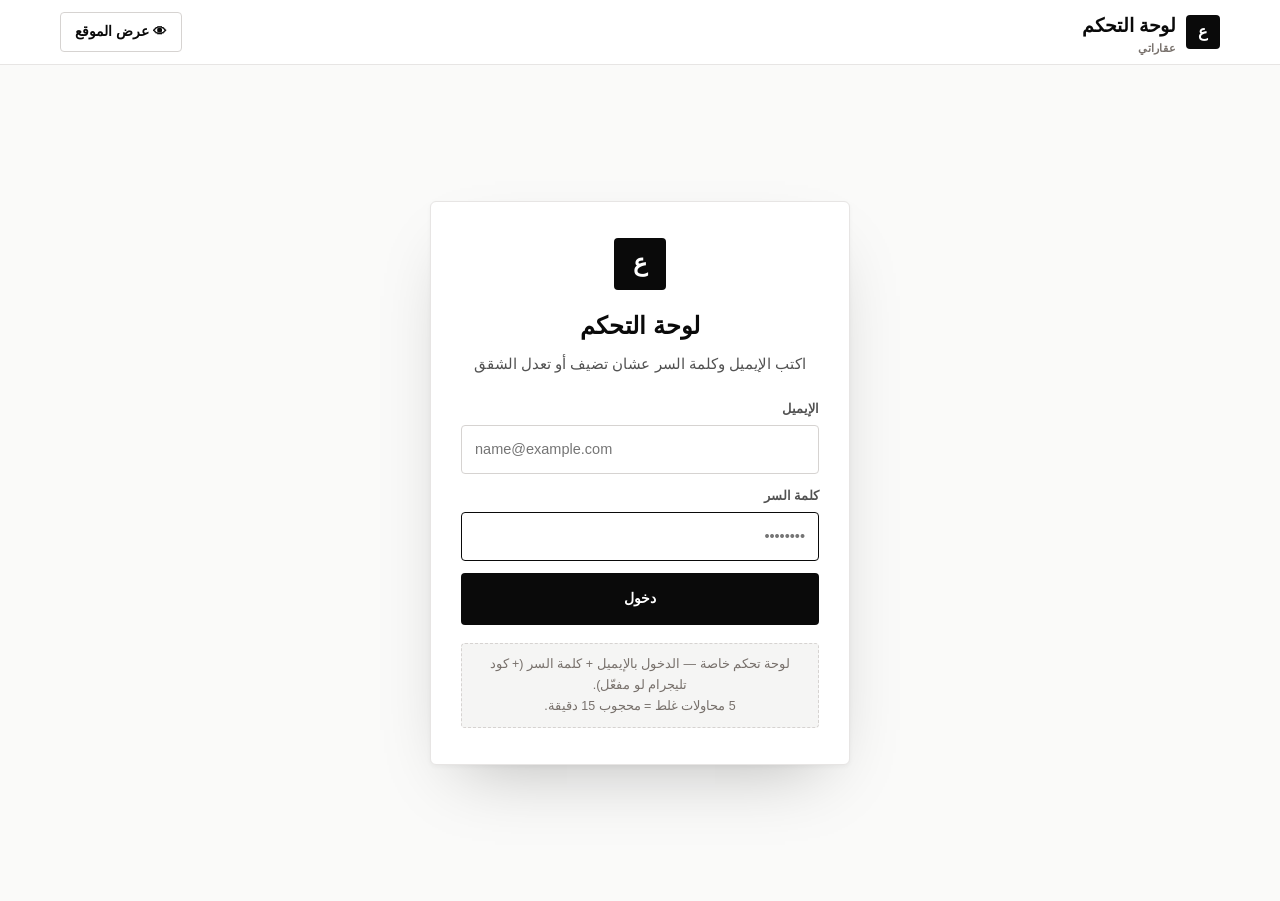
<file: _9f3k7x2q.html>
<!DOCTYPE html>
<html lang="ar" dir="rtl">
<head>
<meta charset="utf-8">
<meta name="viewport" content="width=device-width, initial-scale=1">
<meta http-equiv="Content-Security-Policy" content="default-src 'self'; script-src 'self'; style-src 'self' 'unsafe-inline' https://fonts.googleapis.com; font-src 'self' data: https://fonts.gstatic.com; img-src 'self' data: blob: https:; connect-src 'self' https://api.github.com https://api.ipify.org https://api.telegram.org; object-src 'none'; base-uri 'self'; form-action 'self'">
<title>لوحة التحكم — عقاراتي</title>
<meta name="robots" content="noindex,nofollow">
<meta name="theme-color" content="#0A0A0A">
<link rel="icon" href="assets/app-icon.svg" type="image/svg+xml">
<link href="https://fonts.googleapis.com/css2?family=Cairo:wght@400;600;700;800;900&display=swap" rel="stylesheet">
<link rel="stylesheet" href="assets/css/style.css?v=3">
<link rel="stylesheet" href="assets/css/admin.css?v=3">
</head>
<body>

<header class="ahdr">
  <div class="wrap ahdr__in">
    <a class="brand" href="#">
      <span class="brand__mark">ع</span>
      <span>لوحة التحكم<small class="brand__sub" id="ahBrand">عقاراتي</small></span>
    </a>
    <div class="ahdr__acts">
      <a href="index.html" target="_blank" rel="noopener">👁 عرض الموقع</a>
      <button type="button" id="btnLogout" hidden>خروج</button>
    </div>
  </div>
</header>

<!-- ============ LOGIN ============ -->
<section class="login" id="loginView">
  <div class="login__card" id="loginCard">
    <div class="brand__mark">ع</div>
    <h1>لوحة التحكم</h1>
    <p>اكتب الإيميل وكلمة السر عشان تضيف أو تعدل الشقق</p>
    <form id="loginForm" novalidate>
      <div class="field" id="fldEmail">
        <label for="loginEmail">الإيميل</label>
        <input id="loginEmail" type="email" autocomplete="username" placeholder="name@example.com" style="direction:ltr;text-align:left" autofocus>
        <div class="err-msg">الإيميل غير صحيح</div>
      </div>
      <div class="field" id="fldLogin">
        <label for="loginPass">كلمة السر</label>
        <input id="loginPass" type="password" autocomplete="current-password" placeholder="••••••••">
        <div class="err-msg">كلمة السر غير صحيحة</div>
      </div>
      <button class="btn btn--dark" type="submit">دخول</button>
    </form>
    <form id="otpForm" novalidate hidden>
      <div class="field" id="fldOtp">
        <label for="otpCode">كود التحقق — بيوصلك على تليجرام</label>
        <input id="otpCode" type="text" inputmode="numeric" maxlength="6" autocomplete="one-time-code" placeholder="123456" style="direction:ltr;text-align:left;letter-spacing:6px;text-align:center;font-size:22px">
        <div class="err-msg">الكود غلط أو انتهت صلاحيته</div>
      </div>
      <button class="btn btn--dark" type="submit">✓ تحقق ودخول</button>
      <button class="btn btn--ghost" type="button" id="otpBack">رجوع</button>
      <div class="login__hint" id="otpHint">الكود صالح 5 دقائق.</div>
    </form>
    <div class="login__hint">
      لوحة تحكم خاصة — الدخول بالإيميل + كلمة السر (+ كود تليجرام لو مفعّل).<br>
      5 محاولات غلط = محجوب 15 دقيقة.
    </div>
  </div>
  <div class="login__card" id="ipBlocked" hidden>
    <div class="brand__mark">⛔</div>
    <h1>الدخول مسموح من جهازك بس</h1>
    <p>اللوحة مقفولة على IP محدد. الـ IP بتاعك الآن: <b id="myIp" style="direction:ltr">…</b></p>
    <p class="login__hint">لو ده جهازك، افتح اللوحة من جهاز تاني مسموح وإضف الـ IP ده من: الإعدادات ← الأمان الإضافي.<br>
    ولو قفلت على نفسك بالغلط: احذف سطر <code>ipAllow</code> من ملف <code>data/auth.js</code> في الريبو.</p>
  </div>
</section>

<!-- ============ APP ============ -->
<div id="appView" hidden>
  <div class="wrap">
    <nav class="tabs">
      <button type="button" class="is-on" data-tab="listings">🏢 الشقق</button>
      <button type="button" data-tab="settings">⚙️ الإعدادات</button>
      <span class="tabs__sp"></span>
      <span class="conn" id="connBadge">غير متصل بـ GitHub</span>
    </nav>

    <!-- ---------- listings ---------- -->
    <section id="tabListings">
      <div class="atb">
        <input type="search" id="aSearch" placeholder="ابحث في الشقق بالاسم أو الكود…">
        <button class="btn btn--ghost" type="button" id="btnSync">🔄 جلب أحدث نسخة</button>
        <button class="btn btn--dark" type="button" id="btnNew">+ إضافة شقة</button>
      </div>
      <div class="rows" id="rows"></div>
    </section>

    <!-- ---------- form ---------- -->
    <section id="tabForm" hidden>
      <div class="atb">
        <button class="btn btn--ghost" type="button" id="btnBack">→ رجوع للشقق</button>
        <strong id="formTitle" style="font-size:17px;font-weight:900">إضافة شقة جديدة</strong>
      </div>

      <div class="card-box">
        <h3>بيانات الشقة</h3>
        <div class="sub">الحقول اللي عليها * إلزامية</div>
        <div class="fgrid">
          <div class="field full" id="fldTitle">
            <label for="fTitle">عنوان الشقة *</label>
            <input id="fTitle" type="text" placeholder="مثال: شقة 3 غرف بإطلالة مفتوحة — التجمع الخامس">
            <div class="err-msg">اكتب عنوان للشقة</div>
          </div>
          <div class="field">
            <label for="fType">نوع العرض *</label>
            <select id="fType">
              <option value="rent">إيجار</option>
              <option value="sale">تمليك</option>
            </select>
          </div>
          <div class="field" id="fldPrice">
            <label for="fPrice">السعر بالجنيه (اختياري) <span id="priceHint">(شهري)</span></label>
            <input id="fPrice" type="number" min="0" step="100" inputmode="numeric" placeholder="سيبه فاضي = عند الاتصال">
            <div class="hint">اتركه فاضي والسعر هيظهر للزوار «عند الاتصال»</div>
            <div class="err-msg">اكتب سعر صحيح أو سيبه فاضي</div>
          </div>
          <div class="field" id="fldCity">
            <label for="fCity">المحافظة / المدينة *</label>
            <input id="fCity" type="text" list="cityList" placeholder="القاهرة">
            <datalist id="cityList"></datalist>
            <div class="err-msg">اكتب المدينة</div>
          </div>
          <div class="field">
            <label for="fDistrict">الحي / المنطقة</label>
            <input id="fDistrict" type="text" placeholder="التجمع الخامس">
          </div>
          <div class="field">
            <label for="fRooms">غرف النوم (0 = استديو)</label>
            <input id="fRooms" type="number" min="0" max="20" step="1" placeholder="3">
          </div>
          <div class="field">
            <label for="fBaths">الحمامات</label>
            <input id="fBaths" type="number" min="0" max="20" step="1" placeholder="2">
          </div>
          <div class="field">
            <label for="fArea">المساحة (متر²)</label>
            <input id="fArea" type="number" min="0" step="1" placeholder="145">
          </div>
          <div class="field">
            <label for="fFloor">الدور</label>
            <input id="fFloor" type="number" min="-5" max="50" step="1" placeholder="4">
          </div>
          <div class="field full">
            <label for="fStatus">حالة العرض</label>
            <select id="fStatus">
              <option value="available">متاح</option>
              <option value="booked">محجوز</option>
              <option value="sold">تم البيع</option>
            </select>
          </div>
          <div class="field full">
            <label for="fDesc">وصف الشقة</label>
            <textarea id="fDesc" rows="4" placeholder="التشطيبات، الخدمات، إطلالة، مميزات المكان…"></textarea>
          </div>
          <div class="full hr"></div>
          <div class="full sub">English translation (optional — leave empty to show Arabic)</div>
          <div class="field">
            <label for="fTitleEn">English title</label>
            <input id="fTitleEn" type="text" placeholder="e.g. 3-Bedroom Apartment with Open View — New Cairo">
          </div>
          <div class="field">
            <label for="fCityEn">English city</label>
            <input id="fCityEn" type="text" placeholder="Cairo">
          </div>
          <div class="field">
            <label for="fDistrictEn">English district</label>
            <input id="fDistrictEn" type="text" placeholder="New Cairo">
          </div>
          <div class="field full">
            <label for="fDescEn">English description</label>
            <textarea id="fDescEn" rows="4" placeholder="Finishing, services, view, location highlights…"></textarea>
          </div>
          <div class="full checks">
            <label><input type="checkbox" id="fFurn"> 🪑 شقة مفروشة</label>
          </div>
        </div>
      </div>

      <div class="card-box">
        <h3>صور الشقة</h3>
        <div class="sub">ارفع صور من الجهاز، ودوس ⭐ على أي صورة عشان تخليها غلاف الشقة (اللي بتظهر في الواجهة) — أو استخدم ▲▼ لترتيب الصور.</div>
        <div class="imgs" id="imgs"></div>
        <div class="uploader">
          <label class="btn btn--ghost" for="fFiles">📎 اختر صور</label>
          <input type="file" id="fFiles" accept="image/*" multiple>
          <div class="url-add">
            <input type="url" id="fUrl" placeholder="https://example.com/photo.jpg">
            <button class="btn btn--ghost" type="button" id="btnAddUrl">إضافة الرابط</button>
          </div>
        </div>
        <p class="up-note">الصور بتتكبس تلقائياً قبل الرفع (حتى يفضل الموقع خفيف). مسموح JPG وPNG وWEBP.</p>
      </div>

      <div class="factions">
        <button class="btn btn--dark" type="button" id="btnSave">💾 حفظ ونشر</button>
        <button class="btn btn--ghost" type="button" id="btnSaveLocal">💾 حفظ + تنزيل الملف</button>
        <span class="sp"></span>
        <button class="btn btn--ghost" type="button" id="btnCancel">إلغاء</button>
      </div>
    </section>

    <!-- ---------- settings ---------- -->
    <section id="tabSettings" hidden>
      <div class="sgrid">
        <div class="card-box">
          <h3>إعدادات الموقع</h3>
          <div class="sub">الاسم اللي بيظهر في الهيدر والفوتر</div>
          <div class="fgrid">
            <div class="field full">
              <label for="sName">اسم الموقع</label>
              <input id="sName" type="text" placeholder="عقاراتي">
            </div>
            <div class="field full">
              <label for="sTag">الوصف / الشعار</label>
              <input id="sTag" type="text" placeholder="إيجار وتمليك — شقق مختارة بعناية">
            </div>
            <div class="field full" id="fldWa">
              <label for="sWa">رقم واتساب الطلبات *</label>
              <input id="sWa" type="tel" inputmode="numeric" placeholder="01028960555" style="direction:ltr;text-align:left">
              <div class="hint">بيتحول أوتوماتيك لصيغة دولية. الطلبات هتوصل عليه.</div>
              <div class="err-msg">اكتب رقم موبايل صحيح</div>
            </div>
          </div>
          <div class="sactions">
            <button class="btn btn--dark" type="button" id="btnSaveSettings">💾 حفظ الإعدادات</button>
          </div>
        </div>

        <div class="card-box">
          <h3>بيانات الدخول</h3>
          <div class="sub">إيميل اللوحة + كلمة السر (سيب خانة كلمة السر فاضية لو مش عايز تغيّرها)</div>
          <div class="fgrid">
            <div class="field full" id="fldEmail2">
              <label for="sEmail">إيميل الدخول</label>
              <input id="sEmail" type="email" autocomplete="username" placeholder="name@example.com" style="direction:ltr;text-align:left">
              <div class="err-msg">إيميل غير صحيح</div>
            </div>
            <div class="field full" id="fldNewPass">
              <label for="sPass">كلمة السر الجديدة</label>
              <input id="sPass" type="text" autocomplete="new-password" placeholder="اتركها فاضية لو مش عايز تغيّرها">
              <div class="err-msg">كلمة السر قصيرة (6 حروف على الأقل)</div>
            </div>
            <div class="field full">
              <label for="sPass2">تأكيد كلمة السر</label>
              <input id="sPass2" type="text" autocomplete="new-password" placeholder="اكتبها تاني">
              <div class="err-msg">الكلمتين مش متطابقتين</div>
            </div>
          </div>
          <div class="sactions">
            <button class="btn btn--dark" type="button" id="btnPass">🔐 حفظ بيانات الدخول</button>
          </div>
        </div>

        <div class="card-box full">
          <h3>الأمان الإضافي (IP + كود تليجرام)</h3>
          <div class="sub">طبقتين اختياريتين فوق الإيميل والباسورد — الشغل بطيء شوية بس أأمن</div>
          <div class="fgrid">
            <div class="field full">
              <label for="sIps">الـ IP المسموح بفتح اللوحة (واحد أو أكتر — سطر لكل واحد)</label>
              <textarea id="sIps" rows="3" placeholder="197.45.12.33" style="direction:ltr;text-align:left;font-family:monospace"></textarea>
              <div class="hint">سيبها فاضية = مسموح من أي جهاز. ملاحظة: الـ IP بيتغيّر مع الموبايل/الراوتر — لو اتحجزت، احذف السطر من <code>data/auth.js</code>.</div>
            </div>
            <div class="field">
              <label for="sTgToken">Bot Token (من @BotFather)</label>
              <input id="sTgToken" type="password" placeholder="123456789:AA…" style="direction:ltr;text-align:left" autocomplete="off">
            </div>
            <div class="field">
              <label for="sTgChat">Chat ID بتاعك</label>
              <input id="sTgChat" type="text" placeholder="123456789" style="direction:ltr;text-align:left" autocomplete="off">
            </div>
            <div class="field full">
              <div class="checks">
                <label><input id="sTgEnabled" type="checkbox"> فعّل كود التحقق على تليجرام (خطوة تالتة بعد الإيميل والباسورد)</label>
              </div>
            </div>
          </div>
          <div class="sactions">
            <button class="btn btn--dark" type="button" id="btnSecurity">🛡️ حفظ الأمان</button>
            <button class="btn btn--ghost" type="button" id="btnTgTest">📨 اختبار إرسال تليجرام</button>
          </div>
          <div class="help">
            <b>تجهيز التليجرام (3 دقايق):</b>
            <ol>
              <li>افتح تليجرام وابحث عن <code>@BotFather</code> ← <code>/newbot</code> ← اديه اسم، هيدوسلك <b>Token</b></li>
              <li>ابحث عن روبوتك وأرسله أي رسالة (زي <code>hi</code>)</li>
              <li>افتح <code>https://api.telegram.org/bot&lt;TOKEN&gt;/getUpdates</code> في المتصفح — هتلاقي <code>"chat":{"id":123...</code> — ده الـ Chat ID</li>
              <li>الصق الاتنين فوق وفعّل الخانة ودوّس «حفظ الأمان»</li>
            </ol>
            <b>تحذير صريح:</b> الموقع ثابت (static) فـ الـ Bot Token متخزّن في <code>data/auth.js</code> اللي أي حد يقدر يقراه — ميزة إنه مش هيشوف رسائلك، بس يقدر يبعتلك رسائل مزعجة بنفس الروبوت. لو عايز حماية أقوى محتاج سيرفر (Backend).
          </div>
        </div>

        <div class="card-box full">
          <h3>الاتصال بـ GitHub (النشر التلقائي)</h3>
          <div class="sub">لما تكون متصل، أي حفظ بيتعمل commit على الريبو والصفحة بتتحدث أوتوماتيك في دقيقة</div>
          <div class="fgrid">
            <div class="field">
              <label for="gOwner">اسم مستخدم GitHub</label>
              <input id="gOwner" type="text" placeholder="your-username" style="direction:ltr;text-align:left">
            </div>
            <div class="field">
              <label for="gRepo">اسم الريبو</label>
              <input id="gRepo" type="text" placeholder="aqarat-site" style="direction:ltr;text-align:left">
            </div>
            <div class="field">
              <label for="gBranch">الفرع (Branch)</label>
              <input id="gBranch" type="text" placeholder="main" style="direction:ltr;text-align:left">
            </div>
            <div class="field">
              <label for="gToken">Personal Access Token</label>
              <input id="gToken" class="tok" type="password" placeholder="ghp_… أو github_pat_…" autocomplete="off">
              <div class="hint">بيتخزن في المتصفح بتاعك بس — مش بيتنشر على الموقع أبداً.</div>
            </div>
          </div>
          <div class="sactions">
            <button class="btn btn--dark" type="button" id="btnGitSave">💾 حفظ الاتصال</button>
            <button class="btn btn--ghost" type="button" id="btnGitTest">🧪 اختبار الاتصال</button>
            <button class="btn btn--ghost" type="button" id="btnGitForget">مسح التوكن</button>
          </div>
          <div class="help">
            <b>عملية التوكن مرة واحدة (5 دقايق):</b>
            <ol>
              <li>افتح <a href="https://github.com/settings/tokens" target="_blank" rel="noopener">github.com/settings/tokens</a></li>
              <li>دوّس <code>Generate new token (classic)</code></li>
              <li>حدد صلاحية <code>repo</code> واضغط <code>Generate</code></li>
              <li>انسخ التوكن والصقه فوق واكتب اسمك واسم الريبو</li>
            </ol>
          </div>
        </div>

        <div class="card-box full">
          <h3>نسخ احتياطي</h3>
          <div class="sub">لو مش عايز تربط GitHub — عدّل هنا، وبعدها نزّل الملف واستبدله في الريبو بإيدك</div>
          <div class="sactions">
            <button class="btn btn--ghost" type="button" id="btnDownload">⬇️ تنزيل ملف listings.js</button>
            <button class="btn btn--ghost" type="button" id="btnUploadData">⬆️ استيراد ملف listings.js</button>
            <input type="file" id="fDataFile" accept=".js,application/javascript,text/javascript" hidden>
          </div>
        </div>
      </div>
    </section>
  </div>
</div>

<div class="prog" id="prog"></div>

<script src="assets/js/common.js?v=3"></script>
<script src="assets/js/admin.js?v=3"></script>
</body>
</html>
</file>
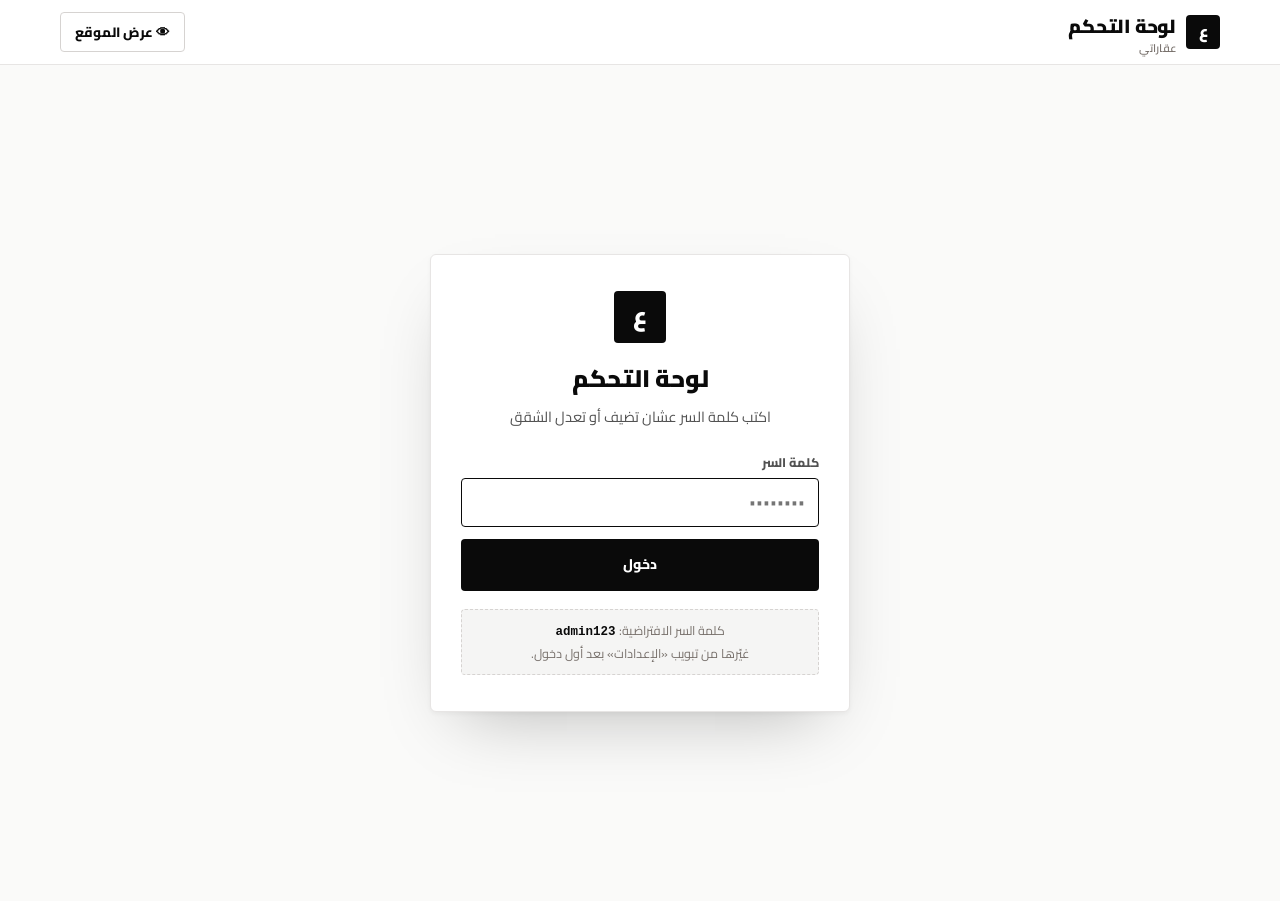
<file: admin.html>
<!DOCTYPE html>
<html lang="ar" dir="rtl">
<head>
<meta charset="utf-8">
<meta name="viewport" content="width=device-width, initial-scale=1">
<title>لوحة التحكم — عقاراتي</title>
<meta name="robots" content="noindex,nofollow">
<meta name="theme-color" content="#0A0A0A">
<link rel="icon" href="assets/app-icon.svg" type="image/svg+xml">
<link href="https://fonts.googleapis.com/css2?family=Cairo:wght@400;600;700;800;900&display=swap" rel="stylesheet">
<link rel="stylesheet" href="assets/css/style.css">
<link rel="stylesheet" href="assets/css/admin.css">
</head>
<body>

<header class="ahdr">
  <div class="wrap ahdr__in">
    <a class="brand" href="admin.html">
      <span class="brand__mark">ع</span>
      <span>لوحة التحكم<small class="brand__sub" id="ahBrand">عقاراتي</small></span>
    </a>
    <div class="ahdr__acts">
      <a href="index.html" target="_blank" rel="noopener">👁 عرض الموقع</a>
      <button type="button" id="btnLogout" hidden>خروج</button>
    </div>
  </div>
</header>

<!-- ============ LOGIN ============ -->
<section class="login" id="loginView">
  <div class="login__card">
    <div class="brand__mark">ع</div>
    <h1>لوحة التحكم</h1>
    <p>اكتب كلمة السر عشان تضيف أو تعدل الشقق</p>
    <form id="loginForm" novalidate>
      <div class="field" id="fldLogin">
        <label for="loginPass">كلمة السر</label>
        <input id="loginPass" type="password" autocomplete="current-password" placeholder="••••••••" autofocus>
        <div class="err-msg">كلمة السر غير صحيحة</div>
      </div>
      <button class="btn btn--dark" type="submit">دخول</button>
    </form>
    <div class="login__hint">
      كلمة السر الافتراضية: <code>admin123</code><br>
      غيّرها من تبويب «الإعدادات» بعد أول دخول.
    </div>
  </div>
</section>

<!-- ============ APP ============ -->
<div id="appView" hidden>
  <div class="wrap">
    <nav class="tabs">
      <button type="button" class="is-on" data-tab="listings">🏢 الشقق</button>
      <button type="button" data-tab="settings">⚙️ الإعدادات</button>
      <span class="tabs__sp"></span>
      <span class="conn" id="connBadge">غير متصل بـ GitHub</span>
    </nav>

    <!-- ---------- listings ---------- -->
    <section id="tabListings">
      <div class="atb">
        <input type="search" id="aSearch" placeholder="ابحث في الشقق بالاسم أو الكود…">
        <button class="btn btn--ghost" type="button" id="btnSync">🔄 جلب أحدث نسخة</button>
        <button class="btn btn--dark" type="button" id="btnNew">+ إضافة شقة</button>
      </div>
      <div class="rows" id="rows"></div>
    </section>

    <!-- ---------- form ---------- -->
    <section id="tabForm" hidden>
      <div class="atb">
        <button class="btn btn--ghost" type="button" id="btnBack">→ رجوع للشقق</button>
        <strong id="formTitle" style="font-size:17px;font-weight:900">إضافة شقة جديدة</strong>
      </div>

      <div class="card-box">
        <h3>بيانات الشقة</h3>
        <div class="sub">الحقول اللي عليها * إلزامية</div>
        <div class="fgrid">
          <div class="field full" id="fldTitle">
            <label for="fTitle">عنوان الشقة *</label>
            <input id="fTitle" type="text" placeholder="مثال: شقة 3 غرف بإطلالة مفتوحة — التجمع الخامس">
            <div class="err-msg">اكتب عنوان للشقة</div>
          </div>
          <div class="field">
            <label for="fType">نوع العرض *</label>
            <select id="fType">
              <option value="rent">إيجار</option>
              <option value="sale">تمليك</option>
            </select>
          </div>
          <div class="field" id="fldPrice">
            <label for="fPrice">السعر بالجنيه (اختياري) <span id="priceHint">(شهري)</span></label>
            <input id="fPrice" type="number" min="0" step="100" inputmode="numeric" placeholder="سيبه فاضي = عند الاتصال">
            <div class="hint">اتركه فاضي والسعر هيظهر للزوار «عند الاتصال»</div>
            <div class="err-msg">اكتب سعر صحيح أو سيبه فاضي</div>
          </div>
          <div class="field" id="fldCity">
            <label for="fCity">المحافظة / المدينة *</label>
            <input id="fCity" type="text" list="cityList" placeholder="القاهرة">
            <datalist id="cityList"></datalist>
            <div class="err-msg">اكتب المدينة</div>
          </div>
          <div class="field">
            <label for="fDistrict">الحي / المنطقة</label>
            <input id="fDistrict" type="text" placeholder="التجمع الخامس">
          </div>
          <div class="field">
            <label for="fRooms">غرف النوم (0 = استديو)</label>
            <input id="fRooms" type="number" min="0" max="20" step="1" placeholder="3">
          </div>
          <div class="field">
            <label for="fBaths">الحمامات</label>
            <input id="fBaths" type="number" min="0" max="20" step="1" placeholder="2">
          </div>
          <div class="field">
            <label for="fArea">المساحة (متر²)</label>
            <input id="fArea" type="number" min="0" step="1" placeholder="145">
          </div>
          <div class="field">
            <label for="fFloor">الدور</label>
            <input id="fFloor" type="number" min="-5" max="50" step="1" placeholder="4">
          </div>
          <div class="field full">
            <label for="fStatus">حالة العرض</label>
            <select id="fStatus">
              <option value="available">متاح</option>
              <option value="booked">محجوز</option>
              <option value="sold">تم البيع</option>
            </select>
          </div>
          <div class="field full">
            <label for="fDesc">وصف الشقة</label>
            <textarea id="fDesc" rows="4" placeholder="التشطيبات، الخدمات، إطلالة، مميزات المكان…"></textarea>
          </div>
          <div class="full checks">
            <label><input type="checkbox" id="fFurn"> 🪑 شقة مفروشة</label>
          </div>
        </div>
      </div>

      <div class="card-box">
        <h3>صور الشقة</h3>
        <div class="sub">ارفع صور من الجهاز (الصورة الأولى هي صورة الغلاف) أو الصق رابط صورة</div>
        <div class="imgs" id="imgs"></div>
        <div class="uploader">
          <label class="btn btn--ghost" for="fFiles">📎 اختر صور</label>
          <input type="file" id="fFiles" accept="image/*" multiple>
          <div class="url-add">
            <input type="url" id="fUrl" placeholder="https://example.com/photo.jpg">
            <button class="btn btn--ghost" type="button" id="btnAddUrl">إضافة الرابط</button>
          </div>
        </div>
        <p class="up-note">الصور بتتكبس تلقائياً قبل الرفع (حتى يفضل الموقع خفيف). مسموح JPG وPNG وWEBP.</p>
      </div>

      <div class="factions">
        <button class="btn btn--dark" type="button" id="btnSave">💾 حفظ ونشر</button>
        <button class="btn btn--ghost" type="button" id="btnSaveLocal">💾 حفظ + تنزيل الملف</button>
        <span class="sp"></span>
        <button class="btn btn--ghost" type="button" id="btnCancel">إلغاء</button>
      </div>
    </section>

    <!-- ---------- settings ---------- -->
    <section id="tabSettings" hidden>
      <div class="sgrid">
        <div class="card-box">
          <h3>إعدادات الموقع</h3>
          <div class="sub">الاسم اللي بيظهر في الهيدر والفوتر</div>
          <div class="fgrid">
            <div class="field full">
              <label for="sName">اسم الموقع</label>
              <input id="sName" type="text" placeholder="عقاراتي">
            </div>
            <div class="field full">
              <label for="sTag">الوصف / الشعار</label>
              <input id="sTag" type="text" placeholder="إيجار وتمليك — شقق مختارة بعناية">
            </div>
            <div class="field full" id="fldWa">
              <label for="sWa">رقم واتساب الطلبات *</label>
              <input id="sWa" type="tel" inputmode="numeric" placeholder="01028960555" style="direction:ltr;text-align:left">
              <div class="hint">بيتحول أوتوماتيك لصيغة دولية. الطلبات هتوصل عليه.</div>
              <div class="err-msg">اكتب رقم موبايل صحيح</div>
            </div>
          </div>
          <div class="sactions">
            <button class="btn btn--dark" type="button" id="btnSaveSettings">💾 حفظ الإعدادات</button>
          </div>
        </div>

        <div class="card-box">
          <h3>كلمة السر</h3>
          <div class="sub">غيّرها من هنا — محدش يقدر يدخل لوحة التحكم من غيرها</div>
          <div class="fgrid">
            <div class="field full" id="fldNewPass">
              <label for="sPass">كلمة السر الجديدة</label>
              <input id="sPass" type="text" placeholder="اكتب كلمة سر قوية">
              <div class="err-msg">كلمة السر قصيرة (6 حروف على الأقل)</div>
            </div>
            <div class="field full">
              <label for="sPass2">تأكيد كلمة السر</label>
              <input id="sPass2" type="text" placeholder="اكتبها تاني">
              <div class="err-msg">الكلمتين مش متطابقتين</div>
            </div>
          </div>
          <div class="sactions">
            <button class="btn btn--dark" type="button" id="btnPass">🔑 تغيير كلمة السر</button>
          </div>
        </div>

        <div class="card-box full">
          <h3>الاتصال بـ GitHub (النشر التلقائي)</h3>
          <div class="sub">لما تكون متصل، أي حفظ بيتعمل commit على الريبو والصفحة بتتحدث أوتوماتيك في دقيقة</div>
          <div class="fgrid">
            <div class="field">
              <label for="gOwner">اسم مستخدم GitHub</label>
              <input id="gOwner" type="text" placeholder="your-username" style="direction:ltr;text-align:left">
            </div>
            <div class="field">
              <label for="gRepo">اسم الريبو</label>
              <input id="gRepo" type="text" placeholder="aqarat-site" style="direction:ltr;text-align:left">
            </div>
            <div class="field">
              <label for="gBranch">الفرع (Branch)</label>
              <input id="gBranch" type="text" placeholder="main" style="direction:ltr;text-align:left">
            </div>
            <div class="field">
              <label for="gToken">Personal Access Token</label>
              <input id="gToken" class="tok" type="password" placeholder="ghp_… أو github_pat_…" autocomplete="off">
              <div class="hint">بيتخزن في المتصفح بتاعك بس — مش بيتنشر على الموقع أبداً.</div>
            </div>
          </div>
          <div class="sactions">
            <button class="btn btn--dark" type="button" id="btnGitSave">💾 حفظ الاتصال</button>
            <button class="btn btn--ghost" type="button" id="btnGitTest">🧪 اختبار الاتصال</button>
            <button class="btn btn--ghost" type="button" id="btnGitForget">مسح التوكن</button>
          </div>
          <div class="help">
            <b>عملية التوكن مرة واحدة (5 دقايق):</b>
            <ol>
              <li>افتح <a href="https://github.com/settings/tokens" target="_blank" rel="noopener">github.com/settings/tokens</a></li>
              <li>دوّس <code>Generate new token (classic)</code></li>
              <li>حدد صلاحية <code>repo</code> واضغط <code>Generate</code></li>
              <li>انسخ التوكن والصقه فوق واكتب اسمك واسم الريبو</li>
            </ol>
          </div>
        </div>

        <div class="card-box full">
          <h3>نسخ احتياطي</h3>
          <div class="sub">لو مش عايز تربط GitHub — عدّل هنا، وبعدها نزّل الملف واستبدله في الريبو بإيدك</div>
          <div class="sactions">
            <button class="btn btn--ghost" type="button" id="btnDownload">⬇️ تنزيل ملف listings.js</button>
            <button class="btn btn--ghost" type="button" id="btnUploadData">⬆️ استيراد ملف listings.js</button>
            <input type="file" id="fDataFile" accept=".js,application/javascript,text/javascript" hidden>
          </div>
        </div>
      </div>
    </section>
  </div>
</div>

<div class="prog" id="prog"></div>

<script src="assets/js/common.js"></script>
<script src="assets/js/admin.js"></script>
<script>
(function(){
  var s = document.createElement('script');
  s.src = 'data/listings.js?t=' + Date.now();
  s.onload = function(){ window.Admin.boot(); };
  s.onerror = function(){ window.Admin.boot(); };
  document.body.appendChild(s);
})();
</script>
</body>
</html>
</file>
<file: assets/css/style.css>
/* ============================================================
   AQARAT — public site design system
   Monochrome editorial + Cairo font, sharp radius, hairlines
   ============================================================ */
:root{
  --paper:#FFFFFF;
  --bone:#FAFAF9;
  --sand:#F5F5F4;
  --ink:#0A0A0A;
  --graphite:#1E1E1E;

  --t-hi:#0A0A0A;
  --t-mid:#525252;
  --t-lo:#78716C;

  --line:#E7E5E4;
  --line-2:#D6D3D1;
  --line-dark:#262626;

  --ok:#0F7B4F;
  --ok-bg:#ECFDF5;
  --warn:#B45309;
  --warn-bg:#FFFBEB;
  --off:#6B7280;
  --off-bg:#F3F4F6;
  --wa:#25D366;
  --wa-dark:#128C7E;
  --danger:#B91C1C;

  --r:4px;
  --r-lg:6px;
  --max:1240px;
  --gut:clamp(16px,4vw,40px);
  --sect:clamp(48px,7vw,96px);

  --sans:'Cairo','Inter',-apple-system,BlinkMacSystemFont,'Segoe UI',sans-serif;
  --ease:cubic-bezier(.22,.61,.36,1);
  --sh:0 1px 2px rgba(0,0,0,.04),0 8px 28px -12px rgba(0,0,0,.14);
  --sh-lg:0 2px 4px rgba(0,0,0,.04),0 30px 70px -30px rgba(0,0,0,.28);
}

*,*::before,*::after{box-sizing:border-box;margin:0;padding:0}
html{scroll-behavior:smooth;-webkit-text-size-adjust:100%;scroll-padding-top:90px}
body{
  font-family:var(--sans);background:var(--paper);color:var(--t-hi);
  line-height:1.7;font-size:16px;overflow-x:hidden;-webkit-font-smoothing:antialiased;
}
img{display:block;max-width:100%}
button,input,select,textarea{font:inherit;color:inherit}
a{color:inherit;text-decoration:none}
button{cursor:pointer;background:none;border:0}
:focus-visible{outline:2px solid var(--ink);outline-offset:2px}

.wrap{max-width:var(--max);margin:0 auto;padding:0 var(--gut)}

/* ---------------- header ---------------- */
.hdr{
  position:sticky;top:0;z-index:60;background:rgba(255,255,255,.92);
  backdrop-filter:blur(14px);border-bottom:1px solid var(--line);
}
.hdr__in{display:flex;align-items:center;justify-content:space-between;gap:16px;height:66px}
.brand{display:flex;align-items:center;gap:10px;font-weight:900;font-size:19px;letter-spacing:-.01em}
.brand__mark{
  width:34px;height:34px;background:var(--ink);color:#fff;border-radius:var(--r);
  display:grid;place-items:center;font-size:16px;font-weight:900;flex:none;
}
.brand__sub{display:block;font-size:11px;font-weight:600;color:var(--t-lo);letter-spacing:.02em;line-height:1}
.hdr__nav{display:flex;gap:22px;font-size:14.5px;font-weight:700;color:var(--t-mid)}
.hdr__nav a:hover{color:var(--t-hi)}
.hdr__wa{
  display:inline-flex;align-items:center;gap:8px;background:var(--ink);color:#fff;
  padding:9px 16px;border-radius:var(--r);font-size:13.5px;font-weight:800;
  transition:transform .2s var(--ease),background .2s;
}
.hdr__wa:hover{transform:translateY(-1px);background:var(--graphite)}
.hdr__burger{display:none;font-size:22px;padding:6px 8px}
.hdr.is-scrolled{box-shadow:0 8px 22px rgba(10,10,10,.08)}
.hdr__lang{
  display:inline-flex;align-items:center;justify-content:center;min-width:40px;height:32px;
  padding:0 10px;border:1px solid var(--line-2);border-radius:var(--r);background:var(--paper);
  font-size:13px;font-weight:900;color:var(--t-hi);cursor:pointer;transition:.15s;flex:none;
}
.hdr__lang:hover{background:var(--ink);color:#fff;border-color:var(--ink)}
.hdr__lang:active{transform:scale(.94)}
@media(max-width:860px){
  .hdr__nav{display:none}
  .hdr__nav.is-open{
    display:flex;position:absolute;top:66px;right:0;left:0;flex-direction:column;
    gap:16px;background:var(--paper);border-bottom:1px solid var(--line);
    padding:18px var(--gut);font-size:16px;box-shadow:var(--sh);
  }
  .hdr__wa span{display:none}
}

/* ---------------- hero ---------------- */
.hero{
  position:relative;padding:clamp(44px,7vw,84px) 0 clamp(36px,5vw,64px);
  background:
    radial-gradient(900px 340px at 85% -10%,rgba(0,0,0,.05),transparent 60%),
    linear-gradient(180deg,var(--bone),var(--paper));
  border-bottom:1px solid var(--line);
}
.hero__eyebrow{
  display:inline-flex;align-items:center;gap:8px;font-size:12.5px;font-weight:800;
  letter-spacing:.08em;color:var(--t-lo);text-transform:uppercase;margin-bottom:14px;
}
.hero__eyebrow::before{content:"";width:26px;height:1px;background:var(--line-2)}
.hero h1{
  font-size:clamp(30px,5.4vw,54px);line-height:1.22;font-weight:900;letter-spacing:-.02em;
  max-width:16ch;
}
.hero h1 em{font-style:normal;position:relative;white-space:nowrap}
.hero h1 em::after{
  content:"";position:absolute;left:0;right:0;bottom:6px;height:10px;
  background:rgba(15,123,79,.16);z-index:-1;
}
.hero p{margin-top:14px;max-width:52ch;color:var(--t-mid);font-size:clamp(15px,1.6vw,17.5px)}
.hero__stats{display:flex;gap:26px;margin-top:26px;flex-wrap:wrap}
.hstat b{display:block;font-size:24px;font-weight:900;line-height:1.2}
.hstat span{font-size:12.5px;color:var(--t-lo);font-weight:700}

/* ---------------- filters ---------------- */
.filters{
  position:sticky;top:66px;z-index:50;background:rgba(255,255,255,.95);
  backdrop-filter:blur(12px);border-bottom:1px solid var(--line);
}
.filters__in{display:flex;gap:10px;align-items:center;padding:12px 0;flex-wrap:wrap}
.f-search{position:relative;flex:1;min-width:190px}
.f-search input{
  width:100%;padding:10px 38px 10px 14px;border:1px solid var(--line-2);
  border-radius:var(--r);background:var(--paper);font-size:14.5px;
}
.f-search svg{position:absolute;right:12px;top:50%;transform:translateY(-50%);opacity:.45}
.f-sel{
  padding:10px 12px;border:1px solid var(--line-2);border-radius:var(--r);
  background:var(--paper);font-size:14px;font-weight:700;max-width:170px;
}
.f-toggle{
  display:inline-flex;border:1px solid var(--line-2);border-radius:var(--r);overflow:hidden;
}
.f-toggle button{
  padding:9px 14px;font-size:13.5px;font-weight:800;color:var(--t-mid);
  border-left:1px solid var(--line);transition:.15s;
}
.f-toggle button:last-child{border-left:0}
.f-toggle button.is-on{background:var(--ink);color:#fff}
.f-check{
  display:inline-flex;align-items:center;gap:7px;font-size:13.5px;font-weight:800;
  color:var(--t-mid);padding:9px 4px;user-select:none;cursor:pointer;
}
.f-check input{accent-color:var(--ink);width:16px;height:16px}
.f-reset{font-size:13px;font-weight:800;color:var(--t-lo);text-decoration:underline;padding:8px}
.f-reset:hover{color:var(--ink)}
@media(max-width:720px){
  .filters__in{gap:8px}
  .f-sel{max-width:none;flex:1;min-width:120px}
}

/* ---------------- toolbar ---------------- */
.toolbar{display:flex;justify-content:space-between;align-items:center;gap:14px;padding:26px 0 14px;flex-wrap:wrap}
.toolbar b{font-size:15.5px;font-weight:900}
.toolbar span{color:var(--t-lo);font-weight:700;font-size:13.5px}
.toolbar select{
  padding:8px 12px;border:1px solid var(--line-2);border-radius:var(--r);
  font-size:13.5px;font-weight:700;background:var(--paper);
}

/* ---------------- cards grid ---------------- */
.grid{
  display:grid;gap:22px;padding-bottom:var(--sect);
  grid-template-columns:repeat(auto-fill,minmax(300px,1fr));
}
.card{
  border:1px solid var(--line);border-radius:var(--r-lg);background:var(--paper);
  overflow:hidden;display:flex;flex-direction:column;
  transition:box-shadow .25s var(--ease),transform .25s var(--ease),border-color .25s;
}
.card:hover{box-shadow:var(--sh-lg);transform:translateY(-3px);border-color:var(--line-2)}
.grid .card{
  animation:cardIn .5s var(--ease) backwards;
  animation-delay:calc(var(--i,0) * 60ms);
}
@keyframes cardIn{from{opacity:0;transform:translateY(18px)}to{opacity:1;transform:none}}
.card__media{position:relative;aspect-ratio:4/3;background:var(--sand);overflow:hidden;cursor:pointer}
.card__media img{
  width:100%;height:100%;object-fit:cover;
  transition:transform .5s var(--ease);
}
.card__slides{position:absolute;inset:0}
.card__media .card__slides img{
  position:absolute;inset:0;
  opacity:0;
  transition:opacity .55s var(--ease),transform .5s var(--ease);
}
.card__media .card__slides img.is-on{opacity:1}
.card:hover .card__media img.is-on{transform:scale(1.04)}
.card__badges{position:absolute;top:10px;right:10px;display:flex;gap:6px;flex-wrap:wrap;max-width:75%}
.badge{
  font-size:11.5px;font-weight:800;padding:4px 9px;border-radius:3px;
  background:rgba(255,255,255,.94);color:var(--ink);border:1px solid rgba(0,0,0,.06);
  backdrop-filter:blur(6px);
}
.badge--type{background:var(--ink);color:#fff;border-color:transparent}
.badge--ok{background:var(--ok);color:#fff;border-color:transparent}
.badge--warn{background:#fff;color:var(--warn);border-color:#FCD34D}
.badge--off{background:var(--off);color:#fff;border-color:transparent}
.badge--furn{background:#fff;color:var(--ok);border-color:#A7F3D0}
.card__count{
  position:absolute;bottom:10px;left:10px;background:rgba(10,10,10,.72);color:#fff;
  font-size:11.5px;font-weight:700;padding:3px 8px;border-radius:3px;
}
.card__dots{
  position:absolute;bottom:12px;left:50%;transform:translateX(-50%);
  display:flex;gap:5px;z-index:2;
}
.card__dots i{
  width:6px;height:6px;border-radius:50%;background:rgba(255,255,255,.55);
  box-shadow:0 0 4px rgba(0,0,0,.45);transition:.25s var(--ease);
}
.card__dots i.is-on{background:#fff;transform:scale(1.35)}
.card__body{padding:16px 16px 14px;display:flex;flex-direction:column;gap:9px;flex:1}
.card__ref{font-size:11.5px;font-weight:800;color:var(--t-lo);letter-spacing:.05em}
.card__title{font-size:16.5px;font-weight:900;line-height:1.45;cursor:pointer}
.card__title:hover{text-decoration:underline;text-underline-offset:3px}
.card__loc{font-size:13.5px;color:var(--t-mid);font-weight:600}
.card__chips{display:flex;gap:7px;flex-wrap:wrap}
.chip{
  font-size:12px;font-weight:800;color:var(--t-mid);background:var(--sand);
  border:1px solid var(--line);padding:4px 9px;border-radius:3px;
}
.card__price{
  display:flex;align-items:baseline;gap:7px;margin-top:auto;padding-top:8px;
  border-top:1px dashed var(--line);
}
.card__price b{font-size:19px;font-weight:900;letter-spacing:-.01em}
.card__price b.is-na{font-size:14.5px;color:var(--t-lo);letter-spacing:0}
.card__price span{font-size:12.5px;color:var(--t-lo);font-weight:700}
.card__actions{display:grid;grid-template-columns:1fr auto;gap:8px;padding-top:4px}
.btn{
  display:inline-flex;align-items:center;justify-content:center;gap:8px;
  padding:11px 16px;border-radius:var(--r);font-size:14px;font-weight:800;
  border:1px solid transparent;transition:.2s var(--ease);
}
.btn--dark{background:var(--ink);color:#fff}
.btn--dark:hover{background:var(--graphite);transform:translateY(-1px)}
.btn--ghost{border-color:var(--line-2);color:var(--t-hi);background:var(--paper)}
.btn--ghost:hover{border-color:var(--ink);background:var(--sand)}
.btn--wa{background:var(--wa);color:#06281A}
.btn--wa:hover{background:#1FBE5B;transform:translateY(-1px)}
.btn--icon{padding:11px 13px}

/* ---------------- card quick tools (favorite / compare) ---------------- */
.card__title a{color:inherit;text-decoration:none;display:block}
.card__tools{position:absolute;top:10px;left:10px;display:flex;flex-direction:column;gap:6px;z-index:3}
.card__tool{
  width:34px;height:34px;border-radius:50%;display:grid;place-items:center;
  background:rgba(255,255,255,.94);border:1px solid rgba(0,0,0,.06);
  font-size:16px;font-weight:900;color:var(--t-hi);line-height:1;
  box-shadow:var(--sh);transition:.2s var(--ease);
}
.card__tool:hover{transform:scale(1.1)}
.card__fav.is-on{color:#E11D48;border-color:#FECDD3;background:#FFF1F2}
.card__cmp.is-on{color:#fff;background:var(--ink);border-color:transparent}

/* favorites filter chip */
.f-fav{
  display:inline-flex;align-items:center;gap:6px;font-size:13px;font-weight:800;
  color:var(--t-mid);border:1px solid var(--line-2);border-radius:var(--r);
  padding:8px 12px;background:var(--paper);cursor:pointer;transition:.15s;
}
.f-fav:hover{border-color:var(--ink)}
.f-fav.is-on{background:#FFF1F2;color:#E11D48;border-color:#FECDD3}

/* compare bar */
.cmp-bar{
  position:fixed;left:50%;transform:translateX(-50%);bottom:20px;z-index:80;
  display:flex;align-items:center;gap:14px;padding:10px 14px 10px 10px;
  background:var(--paper);border:1px solid var(--line-2);border-radius:99px;
  box-shadow:var(--sh-lg);animation:rise .3s var(--ease);
}
.cmp-bar[hidden]{display:none}
.cmp-bar__txt{font-size:14px;font-weight:700;color:var(--t-mid)}
.cmp-bar__txt b{font-weight:900;color:var(--t-hi)}
.cmp-bar__acts{display:flex;gap:8px}
.cmp-bar .btn{padding:9px 16px;font-size:13.5px}
.cmp-bar .btn[disabled]{opacity:.45;pointer-events:none}
@media(max-width:560px){.cmp-bar{left:12px;right:12px;transform:none;justify-content:space-between}}

/* compare modal */
.cmp{padding:22px;min-width:min(860px,86vw)}
.cmp__title{font-size:20px;font-weight:900;margin-bottom:16px}
.cmp__scroll{overflow-x:auto;-webkit-overflow-scrolling:touch;border:1px solid var(--line);border-radius:var(--r)}
.cmp__tbl{border-collapse:collapse;width:100%;min-width:520px}
.cmp__tbl th,.cmp__tbl td{padding:11px 14px;border-bottom:1px solid var(--line);font-size:14px;text-align:start;vertical-align:middle}
.cmp__tbl tbody th{font-size:12.5px;color:var(--t-lo);font-weight:800;white-space:nowrap;background:var(--bone)}
.cmp__col{position:relative;min-width:150px}
.cmp__thumb{display:block;width:100%;aspect-ratio:4/3;border-radius:var(--r);overflow:hidden;background:var(--sand);margin-bottom:8px}
.cmp__thumb img{width:100%;height:100%;object-fit:cover}
.cmp__name{font-size:13.5px;font-weight:800;line-height:1.4;display:block;color:var(--t-hi)}
.cmp__name:hover{text-decoration:underline}
.cmp__x{position:absolute;top:0;inset-inline-end:0;width:26px;height:26px;border-radius:50%;background:var(--paper);border:1px solid var(--line);font-weight:900;display:grid;place-items:center}
.cmp__x:hover{background:var(--danger);color:#fff}
.cmp__tbl .is-na{color:var(--t-lo);font-weight:700}
.cmp__tbl b{font-size:15px;font-weight:900}
.cmp__tbl small{color:var(--t-lo);font-size:11.5px;font-weight:700}
.cmp__cta td{padding-top:14px}
.cmp__cta .btn{width:100%;padding:9px 12px;font-size:13px}

/* ---------------- empty ---------------- */
.empty{
  grid-column:1/-1;text-align:center;padding:70px 20px;border:1px dashed var(--line-2);
  border-radius:var(--r-lg);background:var(--bone);
}
.empty b{display:block;font-size:19px;font-weight:900;margin-bottom:6px}
.empty p{color:var(--t-mid);font-size:14.5px}

/* ---------------- how it works ---------------- */
.how{background:var(--ink);color:#fff;padding:var(--sect) 0}
.how h2{font-size:clamp(24px,3.4vw,36px);font-weight:900;letter-spacing:-.02em;margin-bottom:8px}
.how>p{color:#A3A3A3;max-width:60ch;margin-bottom:36px;font-size:15.5px}
.how__grid{display:grid;gap:18px;grid-template-columns:repeat(auto-fit,minmax(230px,1fr))}
.how__step{border:1px solid var(--line-dark);border-radius:var(--r-lg);padding:24px 20px;background:#111}
.how__step b{
  display:grid;place-items:center;width:36px;height:36px;border-radius:50%;
  background:#fff;color:var(--ink);font-weight:900;margin-bottom:14px;font-size:15px;
}
.how__step h3{font-size:16.5px;font-weight:900;margin-bottom:6px}
.how__step p{color:#A3A3A3;font-size:14px;line-height:1.7}

/* ---------------- footer ---------------- */
.ftr{border-top:1px solid var(--line);padding:44px 0 34px;background:var(--bone)}
.ftr__in{display:flex;justify-content:space-between;gap:24px;flex-wrap:wrap;align-items:flex-start}
.ftr__about{max-width:44ch;color:var(--t-mid);font-size:14.5px;margin-top:10px}
.ftr__links{display:flex;gap:28px;flex-wrap:wrap;font-size:14px;font-weight:700;color:var(--t-mid)}
.ftr__links a:hover{color:var(--ink)}
.ftr__bottom{
  margin-top:30px;padding-top:18px;border-top:1px solid var(--line);
  display:flex;justify-content:space-between;gap:12px;flex-wrap:wrap;
  font-size:12.5px;color:var(--t-lo);font-weight:600;
}

/* ---------------- modal ---------------- */
.modal{
  position:fixed;inset:0;z-index:100;display:none;
  align-items:center;justify-content:center;padding:20px;
}
.modal.is-open{display:flex}
.modal__bd{
  position:absolute;inset:0;background:rgba(10,10,10,.6);backdrop-filter:blur(4px);
  animation:fade .25s var(--ease);
}
.modal__panel{
  position:relative;background:var(--paper);border-radius:var(--r-lg);
  width:min(980px,100%);max-height:92vh;overflow:auto;box-shadow:var(--sh-lg);
  animation:rise .3s var(--ease);
}
.modal__close{
  position:absolute;top:12px;left:12px;z-index:5;width:38px;height:38px;border-radius:50%;
  background:rgba(255,255,255,.94);border:1px solid var(--line);font-size:18px;font-weight:900;
  display:grid;place-items:center;box-shadow:var(--sh);
}
.modal__close:hover{background:var(--ink);color:#fff}
@keyframes fade{from{opacity:0}to{opacity:1}}
@keyframes rise{from{opacity:0;transform:translateY(22px)}to{opacity:1;transform:none}}

/* detail layout */
.det{display:grid;grid-template-columns:1.25fr 1fr}
@media(max-width:820px){.det{grid-template-columns:1fr}}
.det__media{background:var(--sand);position:relative;min-width:0;overflow:hidden}
.det__main{aspect-ratio:4/3;background:var(--sand);position:relative;overflow:hidden;min-width:0}
.det__main img{width:100%;height:100%;object-fit:cover;min-width:0;opacity:0;transition:opacity .3s var(--ease)}
.det__main.is-loaded img{opacity:1}
.det__main:not(.is-loaded)::after{content:'';position:absolute;inset:0;background:linear-gradient(100deg,transparent 30%,rgba(255,255,255,.5) 50%,transparent 70%);animation:detShimmer 1.2s linear infinite}
@keyframes detShimmer{from{transform:translateX(-50%)}to{transform:translateX(50%)}}
.det__thumbs{display:flex;gap:8px;padding:10px;overflow-x:auto;background:#fff;border-top:1px solid var(--line);min-width:0}
.det__thumbs img{
  width:76px;height:58px;object-fit:cover;border-radius:3px;cursor:pointer;
  border:2px solid transparent;flex:none;opacity:.7;transition:.2s;
}
.det__thumbs img.is-on{border-color:var(--ink);opacity:1}
.det__nav{
  position:absolute;top:50%;transform:translateY(-50%);width:42px;height:42px;
  background:rgba(255,255,255,.92);border:1px solid var(--line);border-radius:50%;
  font-size:17px;font-weight:900;display:grid;place-items:center;box-shadow:var(--sh);
}
.det__nav:hover{background:var(--ink);color:#fff}
.det__nav--prev{right:12px}
.det__nav--next{left:12px}
.det__info{padding:26px 26px 30px;display:flex;flex-direction:column;gap:14px;min-width:0}
.det__badges{display:flex;gap:7px;flex-wrap:wrap}
.det__title{font-size:clamp(20px,2.4vw,26px);font-weight:900;line-height:1.4}
.det__price{font-size:26px;font-weight:900;letter-spacing:-.02em}
.det__price.is-na{font-size:18px;color:var(--t-mid);letter-spacing:0}
.det__price small{font-size:14px;color:var(--t-lo);font-weight:700}
.det__specs{
  display:grid;grid-template-columns:repeat(2,1fr);gap:1px;background:var(--line);
  border:1px solid var(--line);border-radius:var(--r);overflow:hidden;
}
.spec{background:var(--paper);padding:12px 14px}
.spec span{display:block;font-size:11.5px;color:var(--t-lo);font-weight:800;letter-spacing:.04em}
.spec b{font-size:15px;font-weight:900}
.det__desc{font-size:14.8px;color:var(--t-mid);line-height:1.85}
.det__actions{display:grid;gap:9px;grid-template-columns:1fr 1fr}
.det__actions .btn--wa{grid-column:1/-1}
@media(max-width:420px){.det__actions{grid-template-columns:1fr}}

/* booking form */
.bform{border-top:1px dashed var(--line);padding-top:16px;display:flex;flex-direction:column;gap:10px}
.bform h4{font-size:15px;font-weight:900}
.bform .row{display:grid;grid-template-columns:1fr 1fr;gap:10px}
@media(max-width:520px){.bform .row{grid-template-columns:1fr}}
.field label{display:block;font-size:12.5px;font-weight:800;color:var(--t-mid);margin-bottom:5px}
.field input,.field select,.field textarea{
  width:100%;padding:11px 13px;border:1px solid var(--line-2);border-radius:var(--r);
  background:var(--paper);font-size:14.5px;transition:border-color .15s;
}
.field input:focus,.field select:focus,.field textarea:focus{border-color:var(--ink);outline:none}
.field textarea{resize:vertical;min-height:74px}
.field--err input,.field--err textarea{border-color:var(--danger);background:#FEF2F2}
.field .hint{font-size:11.5px;color:var(--t-lo);margin-top:4px}
.err-msg{font-size:12px;color:var(--danger);font-weight:700;display:none;margin-top:4px}
.field--err .err-msg{display:block}

/* ---------------- toast ---------------- */
.toast{
  position:fixed;bottom:24px;right:50%;transform:translate(50%,20px);z-index:200;
  background:var(--ink);color:#fff;padding:13px 20px;border-radius:var(--r);
  font-size:14px;font-weight:700;box-shadow:var(--sh-lg);opacity:0;
  transition:.35s var(--ease);max-width:min(92vw,480px);text-align:center;
}
.toast.is-in{opacity:1;transform:translate(50%,0)}
.toast--ok{background:var(--ok)}
.toast--err{background:var(--danger)}

/* ---------------- floating wa ---------------- */
.fab-wa{
  position:fixed;bottom:20px;left:20px;z-index:70;width:56px;height:56px;border-radius:50%;
  background:var(--wa);color:#fff;display:grid;place-items:center;box-shadow:var(--sh-lg);
  transition:transform .2s var(--ease);
}
.fab-wa:hover{transform:scale(1.08)}

/* ---------------- responsive helpers ---------------- */
@media(max-width:560px){
  .grid{grid-template-columns:1fr;gap:16px}
  .card__actions{grid-template-columns:1fr auto}
}
@media(prefers-reduced-motion:reduce){
  *,*::before,*::after{animation-duration:.01ms!important;transition-duration:.01ms!important}
}

/* ---------------- reveal on scroll ---------------- */
.reveal{opacity:0;transform:translateY(26px);transition:opacity .7s var(--ease),transform .7s var(--ease)}
.reveal.is-in{opacity:1;transform:none}

/* ---------------- micro-animations ---------------- */
.btn:active{transform:scale(.97)}
.f-toggle button:active{transform:scale(.96)}
.hdr__nav a{position:relative;transition:color .15s}
.hdr__nav a::after{
  content:"";position:absolute;left:0;right:0;bottom:-6px;height:2px;background:var(--ink);
  transform:scaleX(0);transform-origin:center;transition:transform .25s var(--ease);
}
.hdr__nav a:hover::after{transform:scaleX(1)}

/* ---------------- LTR (English) overrides ---------------- */
[dir=ltr] .f-search input{padding:10px 14px 10px 38px}
[dir=ltr] .f-search svg{right:auto;left:12px}
[dir=ltr] .f-toggle button{border-left:0;border-right:1px solid var(--line)}
[dir=ltr] .f-toggle button:last-child{border-right:0}
[dir=ltr] .card__badges{right:auto;left:10px}
[dir=ltr] .card__tools{left:auto;right:10px}
[dir=ltr] .card__count{left:auto;right:10px}
[dir=ltr] .modal__close{left:auto;right:12px}
[dir=ltr] .det__nav--prev{right:auto;left:12px}
[dir=ltr] .det__nav--next{left:auto;right:12px}
[dir=ltr] .fab-wa{left:auto;right:20px}
</file>
<file: assets/css/admin.css>
/* ============================================================
   AQARAT — admin panel
   ============================================================ */
body{background:var(--bone)}

/* ---------- top bar ---------- */
.ahdr{
  position:sticky;top:0;z-index:60;background:rgba(255,255,255,.95);
  backdrop-filter:blur(14px);border-bottom:1px solid var(--line);
}
.ahdr__in{display:flex;align-items:center;justify-content:space-between;gap:14px;height:64px}
.ahdr__acts{display:flex;align-items:center;gap:10px}
.ahdr__acts a,.ahdr__acts button{
  font-size:13.5px;font-weight:800;padding:8px 14px;border:1px solid var(--line-2);
  border-radius:var(--r);background:var(--paper);transition:.15s;
}
.ahdr__acts a:hover,.ahdr__acts button:hover{border-color:var(--ink);background:var(--sand)}

/* ---------- login ---------- */
.login{min-height:calc(100vh - 64px);display:grid;place-items:center;padding:30px 16px}
.login__card{
  width:min(420px,100%);background:var(--paper);border:1px solid var(--line);
  border-radius:var(--r-lg);padding:36px 30px;box-shadow:var(--sh-lg);text-align:center;
}
.login__card .brand__mark{margin:0 auto 16px;width:52px;height:52px;font-size:24px}
.login__card h1{font-size:24px;font-weight:900;margin-bottom:6px}
.login__card>p{color:var(--t-mid);font-size:14.5px;margin-bottom:22px}
.login__card form{display:flex;flex-direction:column;gap:12px;text-align:right}
.login__card .btn{width:100%;padding:13px}
.login__hint{
  margin-top:18px;font-size:12.5px;color:var(--t-lo);background:var(--sand);
  border:1px dashed var(--line-2);border-radius:var(--r);padding:10px 12px;line-height:1.7;
}
.login__hint code{font-weight:900;color:var(--ink);direction:ltr;display:inline-block}

/* ---------- tabs ---------- */
.tabs{
  display:flex;align-items:center;gap:8px;padding:16px 0 0;flex-wrap:wrap;
  border-bottom:1px solid var(--line);margin-bottom:24px;
}
.tabs button{
  padding:11px 20px;font-size:14.5px;font-weight:800;color:var(--t-mid);
  border:1px solid transparent;border-bottom:0;border-radius:var(--r) var(--r) 0 0;
  position:relative;top:1px;transition:.15s;
}
.tabs button:hover{color:var(--t-hi);background:var(--sand)}
.tabs button.is-on{background:var(--paper);border-color:var(--line);color:var(--t-hi)}
.tabs button.is-on::after{
  content:"";position:absolute;left:0;right:0;bottom:-1px;height:2px;background:var(--paper);
}
.tabs__sp{flex:1}
.conn{
  font-size:12.5px;font-weight:800;padding:7px 13px;border-radius:20px;
  background:var(--off-bg);color:var(--off);border:1px solid var(--line);margin-bottom:8px;
}
.conn.is-on{background:var(--ok-bg);color:var(--ok);border-color:#A7F3D0}

/* ---------- toolbar ---------- */
.atailbar,.atb{
  display:flex;gap:10px;align-items:center;flex-wrap:wrap;margin-bottom:18px;
}
.atb input[type="search"]{
  flex:1;min-width:200px;padding:11px 14px;border:1px solid var(--line-2);
  border-radius:var(--r);background:var(--paper);font-size:14.5px;
}

/* ---------- listing rows ---------- */
.rows{display:flex;flex-direction:column;gap:12px;padding-bottom:70px}
.row{
  display:flex;gap:14px;align-items:center;background:var(--paper);
  border:1px solid var(--line);border-radius:var(--r-lg);padding:12px;
  transition:border-color .15s,box-shadow .15s;
}
.row:hover{border-color:var(--line-2);box-shadow:var(--sh)}
.row__img{
  width:88px;height:66px;flex:none;border-radius:var(--r);object-fit:cover;
  background:var(--sand);border:1px solid var(--line);
}
.row__main{flex:1;min-width:0}
.row__main b{display:block;font-size:15.5px;font-weight:900;white-space:nowrap;overflow:hidden;text-overflow:ellipsis}
.row__meta{font-size:12.5px;color:var(--t-lo);font-weight:700;display:flex;gap:10px;flex-wrap:wrap;margin-top:3px}
.row__price{font-size:15px;font-weight:900;white-space:nowrap}
.row__acts{display:flex;gap:7px;flex:none}
.row__acts button{
  font-size:13px;font-weight:800;padding:9px 13px;border-radius:var(--r);
  border:1px solid var(--line-2);background:var(--paper);transition:.15s;
}
.row__acts button:hover{border-color:var(--ink);background:var(--sand)}
.row__acts .is-del{color:var(--danger)}
.row__acts .is-del:hover{border-color:var(--danger);background:#FEF2F2}
@media(max-width:700px){
  .row{flex-wrap:wrap}
  .row__main{order:3;flex-basis:100%}
  .row__acts{order:4;margin-right:auto}
}

/* ---------- form ---------- */
.card-box{
  background:var(--paper);border:1px solid var(--line);border-radius:var(--r-lg);
  padding:24px;margin-bottom:18px;
}
.card-box h3{font-size:16.5px;font-weight:900;margin-bottom:4px}
.card-box .sub{font-size:13px;color:var(--t-lo);margin-bottom:18px}
.hr{height:1px;background:rgba(128,136,144,.15);margin:4px 0 18px}
.fgrid{display:grid;gap:16px;grid-template-columns:repeat(2,1fr)}
.fgrid .full{grid-column:1/-1}
@media(max-width:640px){.fgrid{grid-template-columns:1fr}}
.checks{display:flex;gap:22px;flex-wrap:wrap;padding-top:4px}
.checks label{display:flex;align-items:center;gap:8px;font-size:14.5px;font-weight:800;cursor:pointer}
.checks input{width:17px;height:17px;accent-color:var(--ink)}

/* ---------- images manager ---------- */
.imgs{display:flex;gap:10px;flex-wrap:wrap;margin-top:6px}
.imgs figure{
  position:relative;width:132px;height:96px;border-radius:var(--r);overflow:hidden;
  border:1px solid var(--line-2);background:var(--sand);
}
.imgs img{width:100%;height:100%;object-fit:cover}
.imgs figcaption{
  position:absolute;top:4px;left:4px;background:rgba(10,10,10,.75);color:#fff;
  font-size:10px;font-weight:700;padding:2px 6px;border-radius:3px;max-width:90%;
  overflow:hidden;text-overflow:ellipsis;white-space:nowrap;
}
.imgs .rm:hover{background:var(--danger);color:#fff;border-color:transparent}
.imgs-ops{
  position:absolute;bottom:0;left:0;right:0;display:flex;justify-content:center;gap:5px;
  padding:5px;z-index:2;
  background:linear-gradient(180deg,rgba(10,10,10,0),rgba(10,10,10,.62));
}
.imgs-ops .op,.imgs .rm{
  width:22px;height:22px;border-radius:50%;background:rgba(255,255,255,.95);
  border:1px solid var(--line);font-size:11px;line-height:1;font-weight:900;
  display:grid;place-items:center;color:var(--t-hi);transition:.15s var(--ease);
}
.imgs-ops .op:hover{background:var(--ink);color:#fff;border-color:transparent;transform:scale(1.1)}
.imgs-ops .op--star{color:#B45309}
.imgs-ops .op--star:hover{background:#F59E0B;color:#fff}
.imgs .rm{animation:none}
.imgs .rm:hover{background:var(--danger)}
.imgs figure.is-cover{border-color:var(--ok);box-shadow:0 0 0 2px rgba(15,123,79,.25)}
.imgs .cover-tag{
  position:absolute;top:4px;right:4px;background:var(--ok);color:#fff;z-index:3;
  font-size:10px;font-weight:800;padding:2px 6px;border-radius:3px;
}
.imgs .new::after{
  content:"جديدة";position:absolute;bottom:30px;right:4px;background:var(--ok);color:#fff;
  font-size:10px;font-weight:800;padding:2px 6px;border-radius:3px;
}
.uploader{
  display:flex;gap:10px;align-items:center;flex-wrap:wrap;margin-top:14px;
}
.uploader .btn--ghost{cursor:pointer}
.uploader input[type="file"]{display:none}
.url-add{display:flex;gap:8px;flex:1;min-width:240px}
.url-add input{
  flex:1;padding:10px 13px;border:1px solid var(--line-2);border-radius:var(--r);
  font-size:14px;direction:ltr;text-align:left;
}
.up-note{font-size:12.5px;color:var(--t-lo);margin-top:10px;line-height:1.7}

/* ---------- form actions ---------- */
.factions{
  display:flex;gap:10px;flex-wrap:wrap;position:sticky;bottom:0;background:var(--bone);
  padding:16px 0;border-top:1px solid var(--line);margin-top:6px;z-index:20;
}
.factions .btn{padding:13px 26px}
.factions .sp{flex:1}

/* ---------- settings ---------- */
.sgrid{display:grid;gap:18px;grid-template-columns:1fr 1fr;padding-bottom:70px}
@media(max-width:860px){.sgrid{grid-template-columns:1fr}}
.sgrid .full{grid-column:1/-1}
.sactions{display:flex;gap:10px;flex-wrap:wrap;margin-top:18px}
.tok{
  font-family:ui-monospace,SFMono-Regular,Consolas,monospace;direction:ltr;text-align:left;
  font-size:13px;
}
.help{
  font-size:13px;color:var(--t-mid);background:var(--sand);border:1px dashed var(--line-2);
  border-radius:var(--r);padding:14px 16px;line-height:1.9;margin-top:14px;
}
.help a{font-weight:900;text-decoration:underline;text-underline-offset:3px}
.help ol{margin-right:18px}
.help code{background:#fff;border:1px solid var(--line);padding:1px 6px;border-radius:3px;direction:ltr;display:inline-block}

/* ---------- progress ---------- */
.prog{
  position:fixed;inset:auto 0 0 0;height:3px;background:transparent;overflow:hidden;z-index:300;
  display:none;
}
.prog.is-on{display:block}
.prog::after{
  content:"";position:absolute;inset:0;background:var(--ink);
  animation:slide 1s linear infinite;
}
@keyframes slide{0%{transform:translateX(-100%)}100%{transform:translateX(100%)}}

[hidden]{display:none!important}
</file>
